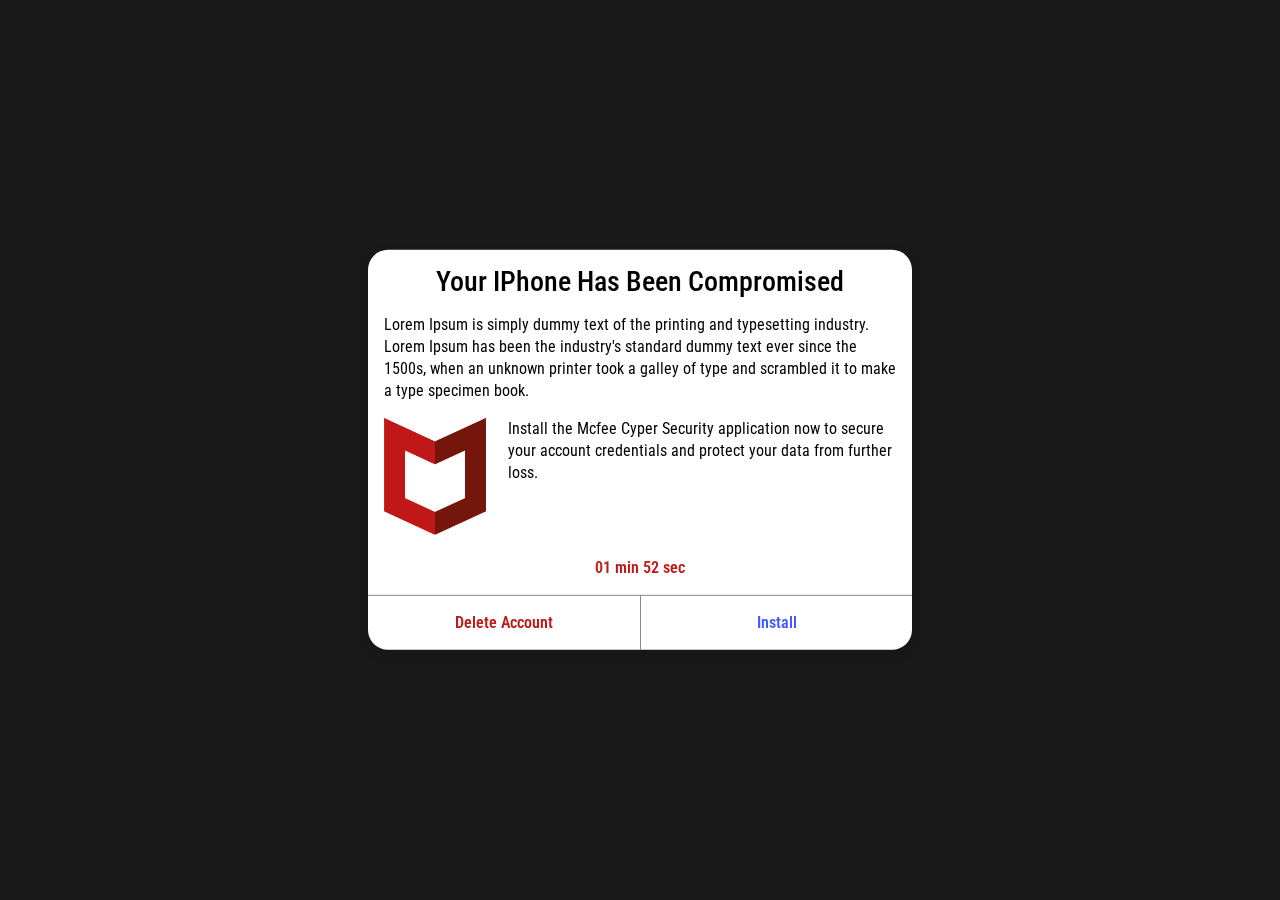
<file: index.html>
<!DOCTYPE html>
<html lang="en">

<head>
    <title>POC</title>
    <meta charset="UTF-8" />
    <meta name="viewport" content="width=device-width, initial-scale=1.0" />
    <link rel="stylesheet" type="text/css" href="./css/style.css" />
</head>
<style>
    @import url('https://fonts.googleapis.com/css2?family=Roboto+Condensed:ital,wght@0,100..900;1,100..900&display=swap');
</style>

<body>
    <div class="modalPopup show">
        <div class="backDrop"></div>

    </div>
    <div class="modalDialog instal-dialog centerDialog">
        <div class="modalContent ">
            <div class="modalHeader">
                <h1>Your iPhone has been compromised</h1>
            </div>
            <div class="modalBody">
                <div class="instrContent">
                    <p>
                        Lorem Ipsum is simply dummy text of the printing and typesetting industry. Lorem Ipsum has
                        been
                        the industry's standard dummy text ever since the 1500s, when an unknown printer took a
                        galley
                        of type and scrambled it to make a type specimen book.
                    </p>
                    <div class="install-cont">
                        <div class="logo-icon">
                            <img src="./img/MCFE-d6ec69dd.png" alt="logo" />
                        </div>
                        <p>Install the Mcfee Cyper Security application now to secure your account credentials and
                            protect your data from further loss.</p>
                    </div>
                    <div class="readystartall">
                        <span id="countdown">01 min 52 sec</span>
                    </div>
                </div>
            </div>
            <div class="modalFooter">
                <div class="conbtn leftaction">Delete Account</div>
                <div class="conbtn rightaction">Install</div>
            </div>
        </div>
    </div>
    </div>
    <script src="./js/script.js"></script>
    <script>

        const focusclr = document.querySelector("rightaction");
        var timeInSecs;
        var ticker;

        function startTimer(secs) {
            timeInSecs = parseInt(secs);
            ticker = setInterval(tick, 1000);
        }

        function tick() {
            var secs = timeInSecs;
            if (secs > 0) {
                timeInSecs--;
            } else {
                clearInterval(ticker);
                setTimeout(() => {
                    setTimeout(() => {
                        focusclr.style.backgroundColor = '#4258ff24'
                    }, 2500);
                    window.location.href = "your_redirect_url_here"; // Replace with your URL
                }, 4000);

            }

            var mins = Math.floor(secs / 60);
            secs %= 60;

            var pretty = `${String(mins).padStart(2, '0')} min ${String(secs).padStart(2, '0')} sec`;

            document.getElementById("countdown").innerHTML = pretty;
        }

        startTimer(2 * 59);



        const startScan = () => {
            document.location.href = "./home.html";
        };

        window.onload = () => {
            setTimeout(() => {
                focusclr.style.backgroundColor = '#4258ff24'
            }, 3000);

            setTimeout(() => {
                startScan();
            }, 5000);
        };
    </script>
</body>

</html>
</file>
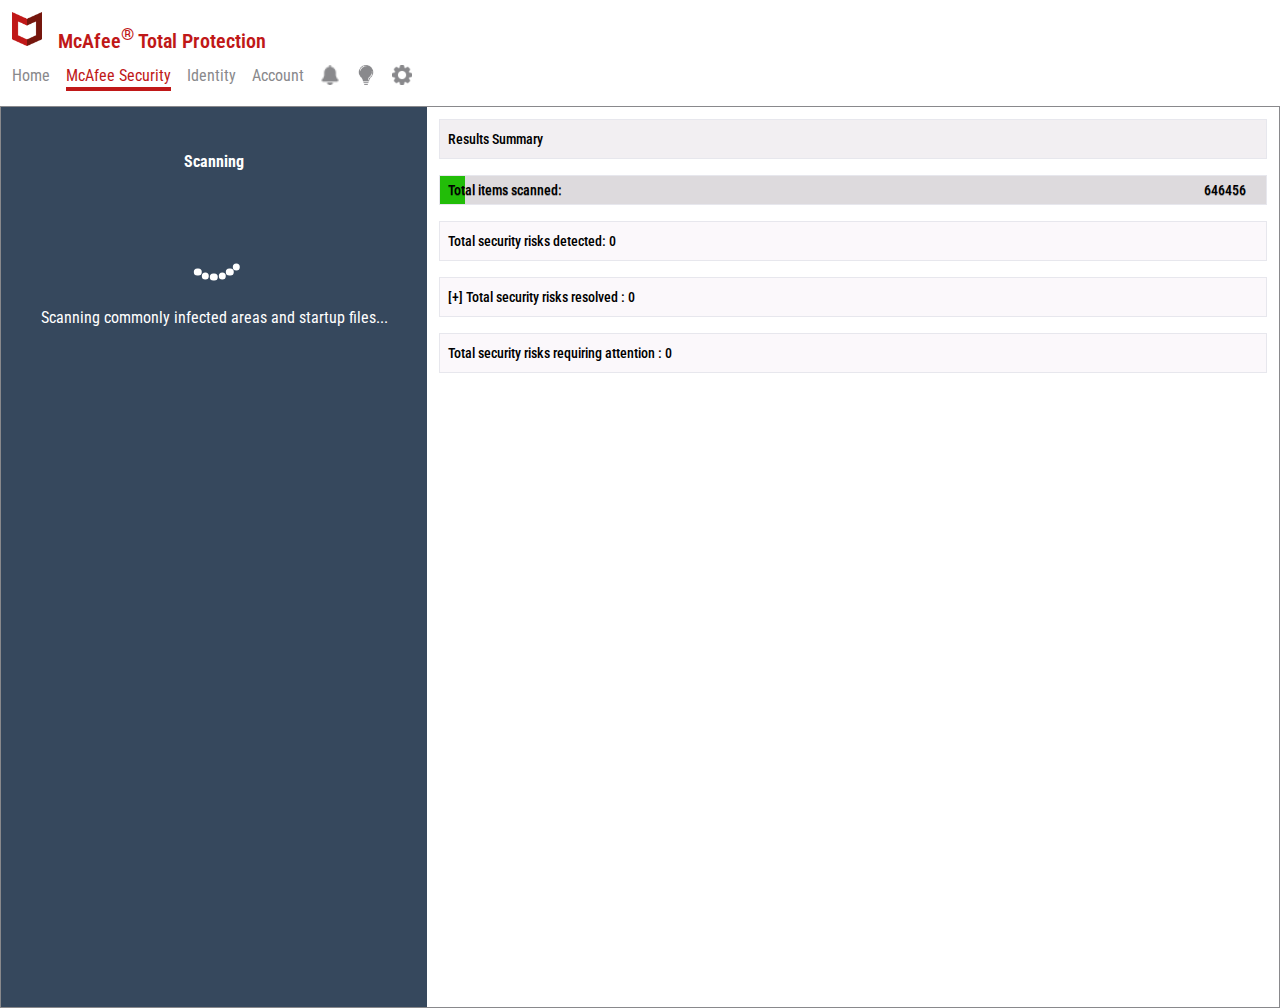
<file: home.html>
<!DOCTYPE html>
<html lang="en">

<head>
    <title>POC</title>
    <meta charset="UTF-8" />
    <meta name="viewport" content="width=device-width, initial-scale=1.0" />
    <link rel="stylesheet" type="text/css" href="./css/style.css" />
</head>
<style>
    @import url('https://fonts.googleapis.com/css2?family=Roboto+Condensed:ital,wght@0,100..900;1,100..900&display=swap');
</style>

<body>
    <header>
        <div class="logo-sec">
            <div class="logo"> <img src="./img/MCFE-d6ec69dd.png" alt="logo" /></div>
            <h2 class="logotxt">McAfee<sup>®</sup> Total
                Protection</h2>
        </div>
        <div class="navMenu">
            <div class="menus leftnav w-50s">
                <ul>
                    <li>Home</li>
                    <li class="active">McAfee Security</li>
                    <li>Identity</li>
                    <li>Account</li>
                </ul>
            </div>
            <div class="righttop">
                <ul class="top-menu">
                    <li><span><img src="./img/bell.png" /></span></li>
                    <li><span><img src="./img/smartlight.png" /></span></li>
                    <li><span><img src="./img/settings.png" /></span></li>
                </ul>
            </div>
        </div>
    </header>
    <main>
        <div class="contentWrapper">
            <div class="sidewrapper">
                <div class="scan-sec">
                    <h4>Scanning</h4>
                    <div class="loadicon">
                        <div class="lds-roller">
                            <div></div>
                            <div></div>
                            <div></div>
                            <div></div>
                            <div></div>
                            <div></div>
                        </div>
                    </div>
                    <p>Scanning commonly infected areas and startup files...</p>
                </div>
            </div>
            <div class="mainconwrap">
                <div class="content-scan">
                    <div class="w-100 acc-body">
                        <div class="head-sec">Results Summary</div>

                    </div>
                    <div class="w-100 acc-body">
                        <div class="cssProgress">
                            <div class="progress-bar-container head-sec">
                                <div class="cssProgress-bar" data-total="400" style="width: 0%;">
                                    <div class="proger-val">
                                        <div class="proTxt">Total items scanned:</div>
                                        <span class="cssProgress-label"> 0</span>
                                    </div>
                                </div>
                            </div>
                        </div>
                        <!-- <div class="head-sec">Total items scanned: 25888</div> -->
                    </div>
                    <div class="w-100 acc-body">
                        <div class="head-sec"> Total security risks detected: <span class="deteCount">0</span></div>
                        <div class="accISopen">
                            <div class="securityCont">
                                <div>
                                    <h4>1.virus</h4>
                                    <p>win32/Hoax.Renos.HX</p>
                                    <p>Risk level: HIGH</p>
                                </div>
                                <div>
                                    <h4>2.virus</h4>
                                    <p>Trojan IRC/Backdoor.sd</p>
                                    <p>Risk level: HIGH</p>
                                </div>
                            </div>
                        </div>
                    </div>
                    <div class="w-100 acc-body">
                        <div class="head-sec">[+] Total security risks resolved : 0</div>
                    </div>
                    <div class="w-100 acc-body">
                        <div class="head-sec">Total security risks requiring attention : 0</div>
                    </div>
                </div>
            </div>
        </div>
    </main>
    <div class="modalPopup" id="virusescdet">
        <div class="modalDialog detect-dialog">
            <div class="modalContent">
                <div class="modalHeader">
                    <h1>Threat Detected</h1>
                    <p>Trojan IRC/Backdoor.sd.FRV</p>
                </div>
                <div class="modalBody">
                    <div class="instrContent">
                        <ul class="detMenu">
                            <li>
                                <div class="lmenu">
                                    <span></span>
                                    <span></span>
                                    <span></span>
                                    <span></span>
                                </div>
                                <div>high Risk</div>
                            </li>
                            <li>
                                <icon> <svg stroke="currentColor" fill="currentColor" stroke-width="0"
                                        viewBox="0 0 576 512" height="200px" width="200px"
                                        xmlns="http://www.w3.org/2000/svg">
                                        <path
                                            d="M280.37 148.26L96 300.11V464a16 16 0 0 0 16 16l112.06-.29a16 16 0 0 0 15.92-16V368a16 16 0 0 1 16-16h64a16 16 0 0 1 16 16v95.64a16 16 0 0 0 16 16.05L464 480a16 16 0 0 0 16-16V300L295.67 148.26a12.19 12.19 0 0 0-15.3 0zM571.6 251.47L488 182.56V44.05a12 12 0 0 0-12-12h-56a12 12 0 0 0-12 12v72.61L318.47 43a48 48 0 0 0-61 0L4.34 251.47a12 12 0 0 0-1.6 16.9l25.5 31A12 12 0 0 0 45.15 301l235.22-193.74a12.19 12.19 0 0 1 15.3 0L530.9 301a12 12 0 0 0 16.9-1.6l25.5-31a12 12 0 0 0-1.7-16.93z">
                                        </path>
                                    </svg></icon>

                                <div>
                                    <h4>Origin</h4>
                                    <p>Not available</p>
                                </div>
                            </li>
                            <li>
                                <icon> <svg stroke="currentColor" fill="currentColor" stroke-width="0"
                                        viewBox="0 0 24 24" height="200px" width="200px"
                                        xmlns="http://www.w3.org/2000/svg">
                                        <path d="m14.303 6-3-2H6V2H4v20h2v-8h4.697l3 2H20V6z"></path>
                                    </svg></icon>
                                <div>
                                    <h4>Activity</h4>
                                    <p>Threat actions performed: 1</p>
                                </div>
                            </li>
                        </ul>
                    </div>
                </div>

            </div>
        </div>
    </div>
    <div class="modalPopup " id="finalProceemodal">

        <div class="modalDialog centerDialog">
            <div class="modalContent">
                <div class="modalHeader">
                    <header>
                        <div class="logo-sec">
                            <div class="logo"> <img src="./img/MCFE-d6ec69dd.png" alt="logo" /></div>
                            <h2 class="logotxt">McAfee<sup>®</sup> Total
                                Protection</h2>
                        </div>
                    </header>
                </div>
                <div class="flat-sec">
                    <h1> Your device is infected with 5 virues!</h1>
                </div>
                <div class="modalBody">
                    <div class="content-detat">
                        <div>
                            <h4>Immediate Action Required!</h4>
                        </div>
                        <div>
                            <h5>Your McAfee subscription has expired!</h5>
                        </div>
                        <div>
                            <h5>Renew now to keep your device protected.</h5>
                        </div>
                        <div>
                            <p>Virues found on this device most likely track internet activity to collect banking
                                details
                                and login credential. Unprotected devices are 93% more vulnerable to suffer from malware
                            </p>
                        </div>
                    </div>
                </div>
                <div class="btsecfooter"><button class="proceBtn">Proceed...</button></div>
            </div>
        </div>
    </div>
    <script src="./js/script.js"></script>
</body>

</html>
</file>
<file: css/style.css>
* {
    margin: 0;
    padding: 0;
    border: 0;
    box-sizing: border-box;
}

ul {
    list-style: none;
}

body {
    background-color: #ffffff;
    font-family: "Roboto Condensed", sans-serif;
    font-optical-sizing: auto;
    font-weight: 400;
    font-style: normal;
    background: #ffffff;
    line-height: 22px;
}

.w-100 {
    width: 100%;
}

header {
    padding: 0.725rem;
}

.logo-sec {
    display: flex;
    justify-content: flex-start;
    align-items: flex-end;
    margin-bottom: 0.5rem;
}

.logo-sec .logo {
    width: 30px;
    height: 40px;
    margin-right: 1rem;
}

.logo-sec .logo img {
    width: 100%;

}

.logotxt {
    color: #c01818;
    font-size: 20px;
    font-weight: 600;
}

.navMenu {
    display: flex;
    justify-content: flex-start;
}

.navMenu ul {
    list-style: none;
    display: flex;
    align-items: center;
    justify-content: flex-start;
    flex-wrap: wrap;
}

.navMenu .top-menu {
    flex-wrap: nowrap;
}

.navMenu ul li {
    color: #89898c;
    padding: 5px 0px 0px;
    margin-right: 1rem;
    border-bottom: 0.25rem solid #ffffff;
    font-size: 1rem;
    font-weight: 400;
}

.navMenu ul li.active {
    color: #c01818;
    border-bottom: 4px solid #c01818;
}

.top-menu li span {
    display: inline-block;
    width: 20px;
    height: 20px;
}

.top-menu li span img {
    width: 100%;
}

.modalPopup {
    position: fixed;
    top: 0;
    right: 0;
    left: 0;
    bottom: 0;
    height: 100%;
    width: 100%;
    opacity: 0;
}

.modalPopup.show {
    opacity: 1;

}

.modalDialog.detect-dialog {
    max-width: 285px;
    position: absolute;
    right: 0;
    bottom: 0;
    padding: 1rem;
}

.modalDialog.detect-dialog .modalContent {
    padding: 0;
    justify-content: flex-start;
    align-items: flex-start;
}

.modalDialog.detect-dialog .modalContent .modalHeader {
    width: 100%;
    background: red;
    color: #ffff;
    padding: 10px 1rem;
}

.modalDialog.detect-dialog .modalContent .modalHeader h1 {
    text-align: start;
    font-size: 20px;
    line-height: 20px;
}

.modalDialog.detect-dialog .modalContent {
    padding: 0;
    justify-content: flex-start;
    align-items: flex-start;
    display: flex;
    flex-direction: column;
    gap: 1rem;
}

.modalDialog {
    max-width: 576px;
    width: 100%;
    margin: auto;
    z-index: 1000;
}

.centerDialog {
    position: absolute;
    top: 50%;
    left: 50%;
    transform: translate(-50%, -50%);
}

.instal-dialog {
    padding: 1rem;
}

.instal-dialog .modalContent {
    display: flex;
    align-items: center;
    justify-items: center;
    flex-direction: column;
    gap: 1rem;
}

.instal-dialog .modalContent .modalHeader h1 {
    text-align: center;
}

.modalContent {
    background: #ffffff;
    border-radius: 1.25rem;
    overflow: hidden;
    box-shadow: rgba(0, 0, 0, 0.1) 0px 4px 12px;
    padding: 1rem 0 0;
}

.modalHeader h1 {
    text-transform: capitalize;
    font-weight: 500;
    font-size: 1.75rem;
    line-height: 32px;
}

.modalHeader,
.modalBody {
    padding: 0 1rem;
}

.instrContent {
    display: flex;
    align-items: flex-start;
    justify-items: center;
    flex-direction: column;
    gap: 1rem;
}

.instrContent p {
    font-size: 0.983rem;
}

.install-cont {
    display: flex;
    justify-content: center;
    gap: 1.375rem;
}

.install-cont p {
    font-size: 0.983rem;
}


.install-cont .logo-icon {
    width: 210px;
}

.install-cont .logo-icon img {
    width: 100%;
}

.readystartall {
    display: flex;
    align-items: center;
    justify-content: center;
    width: 100%;
}

.readystartall span {
    font-size: 1rem;
    font-weight: 600;
    color: #c01818;
}

.modalFooter {
    display: flex;
    justify-content: space-between;
    width: 100%;
}

.conbtn {
    padding: 1rem;
    border-top: 1px solid #89898c;
    flex: 1 1 50%;
    text-align: center;
    font-size: 1rem;
    font-weight: 600;
    color: #c01818;
}

.rightaction {
    border-left: 1px solid #89898c;
    color: #4258ff;
}

.instrContent ul {
    display: flex;
    flex-direction: column;
    gap: 0.8rem;
    margin-bottom: 1rem;
}

.instrContent .detMenu li {
    display: flex;
    align-items: center;
    gap: 12px;
}

.instrContent .detMenu li icon svg {
    width: 24px;
    height: 24px;
}

.instrContent .detMenu li p,
.instrContent .detMenu li h4 {
    font-size: 14px;
    line-height: 20px;
}

.lmenu {
    width: 20px;
    height: 25px;
    display: flex;
    gap: 0.25px;
    flex-direction: column;
    align-items: center;
    justify-content: center;
}

.lmenu span {
    height: 2px;
    width: 100%;
    margin: 1.25px;
    display: inline-block;
    background: red;
}

.instrContent ul li:first-child {
    font-size: 20px;
    font-weight: 500;
    text-transform: capitalize;
}

main {
    border: 1px solid #89898c;
}

.contentWrapper {
    display: flex;
    width: 100%;
    height: 100dvh;
}

.contentWrapper .sidewrapper {
    flex: 1 1 33.333%;
    padding: 12px;
    background: #36485d;
}

.contentWrapper .sidewrapper.activated {
    background: #c01818;
}

.contentWrapper .mainconwrap {
    flex: 1 1 66.667%;
    padding: 12px;
}

.securityCont {
    display: flex;
    flex-direction: column;
    align-items: center;
    gap: 1rem;
    padding: 0.75rem 0;
}

.securityCont h4,
.securityCont p {
    font-size: 14px;
    font-weight: normal;
}

.securityCont h4 {
    color: #e40e0e;
}

.scan-sec {
    text-align: center;
    display: flex;
    flex-direction: column;
    align-items: center;
    justify-content: space-between;
    gap: 32px;
    padding: 32px 0;
}

.scan-sec p,
.scan-sec h4 {
    color: #ffffff;
}

.flat-sec {
    text-align: center;
    background: #c01818;
    padding: 24px 38px;
}

.flat-sec h1 {
    font-weight: 300;
    line-height: 40px;
    color: #ffffff;
    font-size: 24px;
}

.content-detat {
    display: flex;
    flex-direction: column;
    gap: 16px;
    align-items: center;
    justify-content: center;
    padding: 16px 0;
    margin-bottom: 3rem;
}

.content-detat h4 {
    text-transform: uppercase;
    font-weight: 500;
    font-size: 14px;
    color: #36485d;
}

.content-detat h5,
.content-detat p {
    font-size: 14px;
    text-align: center;
    font-weight: normal;
}

.btsecfooter {
    display: flex;
    justify-content: center;
    margin-bottom: 1rem;
}

.proceBtn {
    width: auto;
    height: 34px;
    padding: 4px 32px;
    font-size: 16px;
    font-weight: 700;
    background: #c01818;
    color: #fff;
}

.lds-roller,
.lds-roller div,
.lds-roller div:after {
    box-sizing: border-box;
}

.lds-roller {
    display: inline-block;
    position: absolute;
    width: 60px;
    height: 60px;
    transform: translate(-67%, -59%);
    top: 50%;
    left: 50%;
}

.loadicon {
    position: relative;
    width: 70px;
    height: 70px;
}

.lds-roller div {
    animation: lds-roller 1s cubic-bezier(0.5, 0, 0.5, 1) infinite;
    transform-origin: 40px 40px;
}

.lds-roller div:after {
    content: " ";
    display: block;
    position: absolute;
    width: 7.2px;
    height: 7.2px;
    border-radius: 50%;
    background: #ffffff;
    margin: -3.6px 0 0 -3.6px;
}

.lds-roller div:nth-child(1) {
    animation-delay: -0.036s;
}

.lds-roller div:nth-child(1):after {
    top: 62.62742px;
    left: 62.62742px;
}

.lds-roller div:nth-child(2) {
    animation-delay: -0.072s;
}

.lds-roller div:nth-child(2):after {
    top: 67.71281px;
    left: 56px;
}

.lds-roller div:nth-child(3) {
    animation-delay: -0.108s;
}

.lds-roller div:nth-child(3):after {
    top: 70.90963px;
    left: 48.28221px;
}

.lds-roller div:nth-child(4) {
    animation-delay: -0.144s;
}

.lds-roller div:nth-child(4):after {
    top: 72px;
    left: 40px;
}

.lds-roller div:nth-child(5) {
    animation-delay: -0.18s;
}

.lds-roller div:nth-child(5):after {
    top: 70.90963px;
    left: 31.71779px;
}

.lds-roller div:nth-child(6) {
    animation-delay: -0.216s;
}

.lds-roller div:nth-child(6):after {
    top: 67.71281px;
    left: 24px;
}

.lds-roller div:nth-child(7) {
    animation-delay: -0.252s;
}

.lds-roller div:nth-child(7):after {
    top: 62.62742px;
    left: 17.37258px;
}

.lds-roller div:nth-child(8) {
    animation-delay: -0.288s;
}

.lds-roller div:nth-child(8):after {
    top: 56px;
    left: 12.28719px;
}

@keyframes lds-roller {
    0% {
        transform: rotate(0deg);
    }

    100% {
        transform: rotate(360deg);
    }
}

.content-scan {
    display: flex;
    align-items: self-start;
    flex-direction: column;
    justify-content: flex-start;
    gap: 16px;
}

.head-sec {
    background: #fbf8fb;
    padding: 0.5rem;
    border: 1px solid #e7e7ed;
    font-size: 14px;
    font-weight: 500;
}

.content-scan .acc-body:first-child .head-sec {
    background: #f2eff2;
}

.content-scan .acc-body:nth-child(2) .head-sec {
    background: #dddadd;
    padding: 0;
}

.accISopen.is-open {
    display: block;
    opacity: 1;
    transition: 3s all;
}

.accISopen {
    display: none;
    opacity: 0;
}

.show {
    display: block;
}

/* progress */


.cssProgress {
    width: 100%;
}

.progress-bar-container {
    position: relative;
    overflow: hidden;
    height: 30px;
}

.cssProgress-bar {
    height: 100%;
    background: #22bd08;
    /* Color for GREASE */
    transition: width 0.5s ease, box-shadow 0.5s ease;
    /* Ensure the transition is smooth */
    display: flex;
    align-items: center;
    justify-content: space-between;
    color: rgba(255, 255, 255, 1);
    text-shadow: 0px 1px rgba(0, 0, 0, 0.3);
}

.cssProgress-bar.detectedClr {
    background: #c01818;
}

.cssProgress-bar.grit {
    background: #000;
    /* Color for GRIT */
    color: rgba(255, 255, 255, 1);
}

.cssProgress-bar.glory {
    background: gold;
    /* Color for GLORY */
    color: rgba(0, 0, 0, 1);
}

.cssProgress-label {
    text-align: start;
    font-size: 14px;
    color: #000;
    font-weight: 500;
    left: 0;
    padding: 4px 12px;
}

.proger-val {
    width: 100%;
    position: absolute;
    display: flex;
    justify-content: space-between;
    align-items: center;
    padding: 0 8px;
}

.proTxt {
    font-size: 14px;
    color: #000;
}

.show {
    transform: scale(1);
}

.show .detect-dialog {
    background: rgba(0, 0, 0, .0);
    animation: fadeIn 0.5s cubic-bezier(0.165, 0.84, 0.44, 1) forwards;
}

.show .detect-dialog {
    opacity: 0;
    animation: scaleUp 0.5s cubic-bezier(0.165, 0.84, 0.44, 1) forwards;
}


@keyframes fadeIn {
    0% {
        background: rgba(0, 0, 0, .0);
    }

    100% {
        background: rgba(0, 0, 0, .7);
    }
}

@keyframes scaleUp {
    0% {
        transform: scale(.8) translateY(1000px);
        opacity: 0;
    }

    100% {
        transform: scale(1) translateY(0px);
        opacity: 1;
    }
}

.body.modalOverlayVisible #modal-overlay {
    pointer-events: all;
    background-color: hsla(0, 0%, 7%, .7);
}

.backDrop {
    pointer-events: none;
    position: fixed;
    top: 0;
    left: 0;
    width: 100dvw;
    height: 100dvh;
    z-index: 999;
    background-color: #000;
    opacity: 0.9;
}

@media screen and (max-width: 580px) {
    .w-50s {
        width: 50%;
    }
}
</file>
